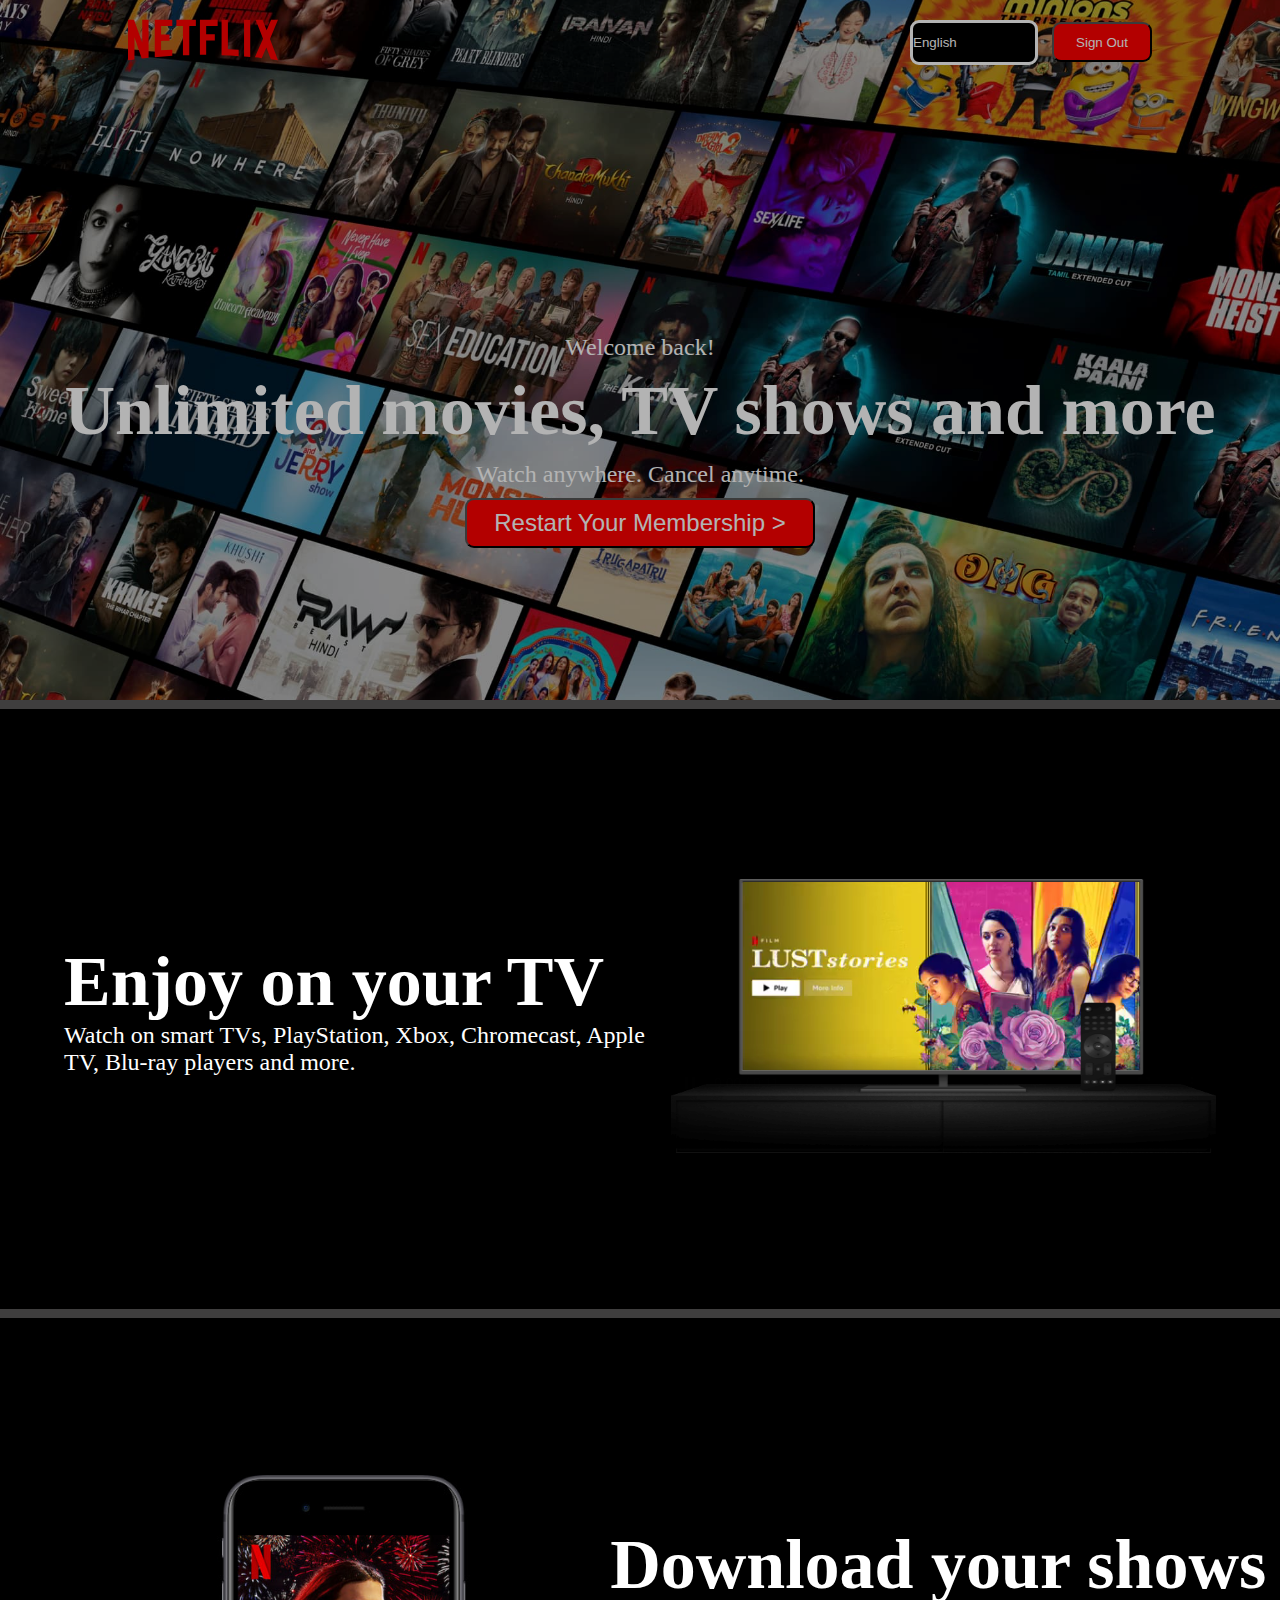
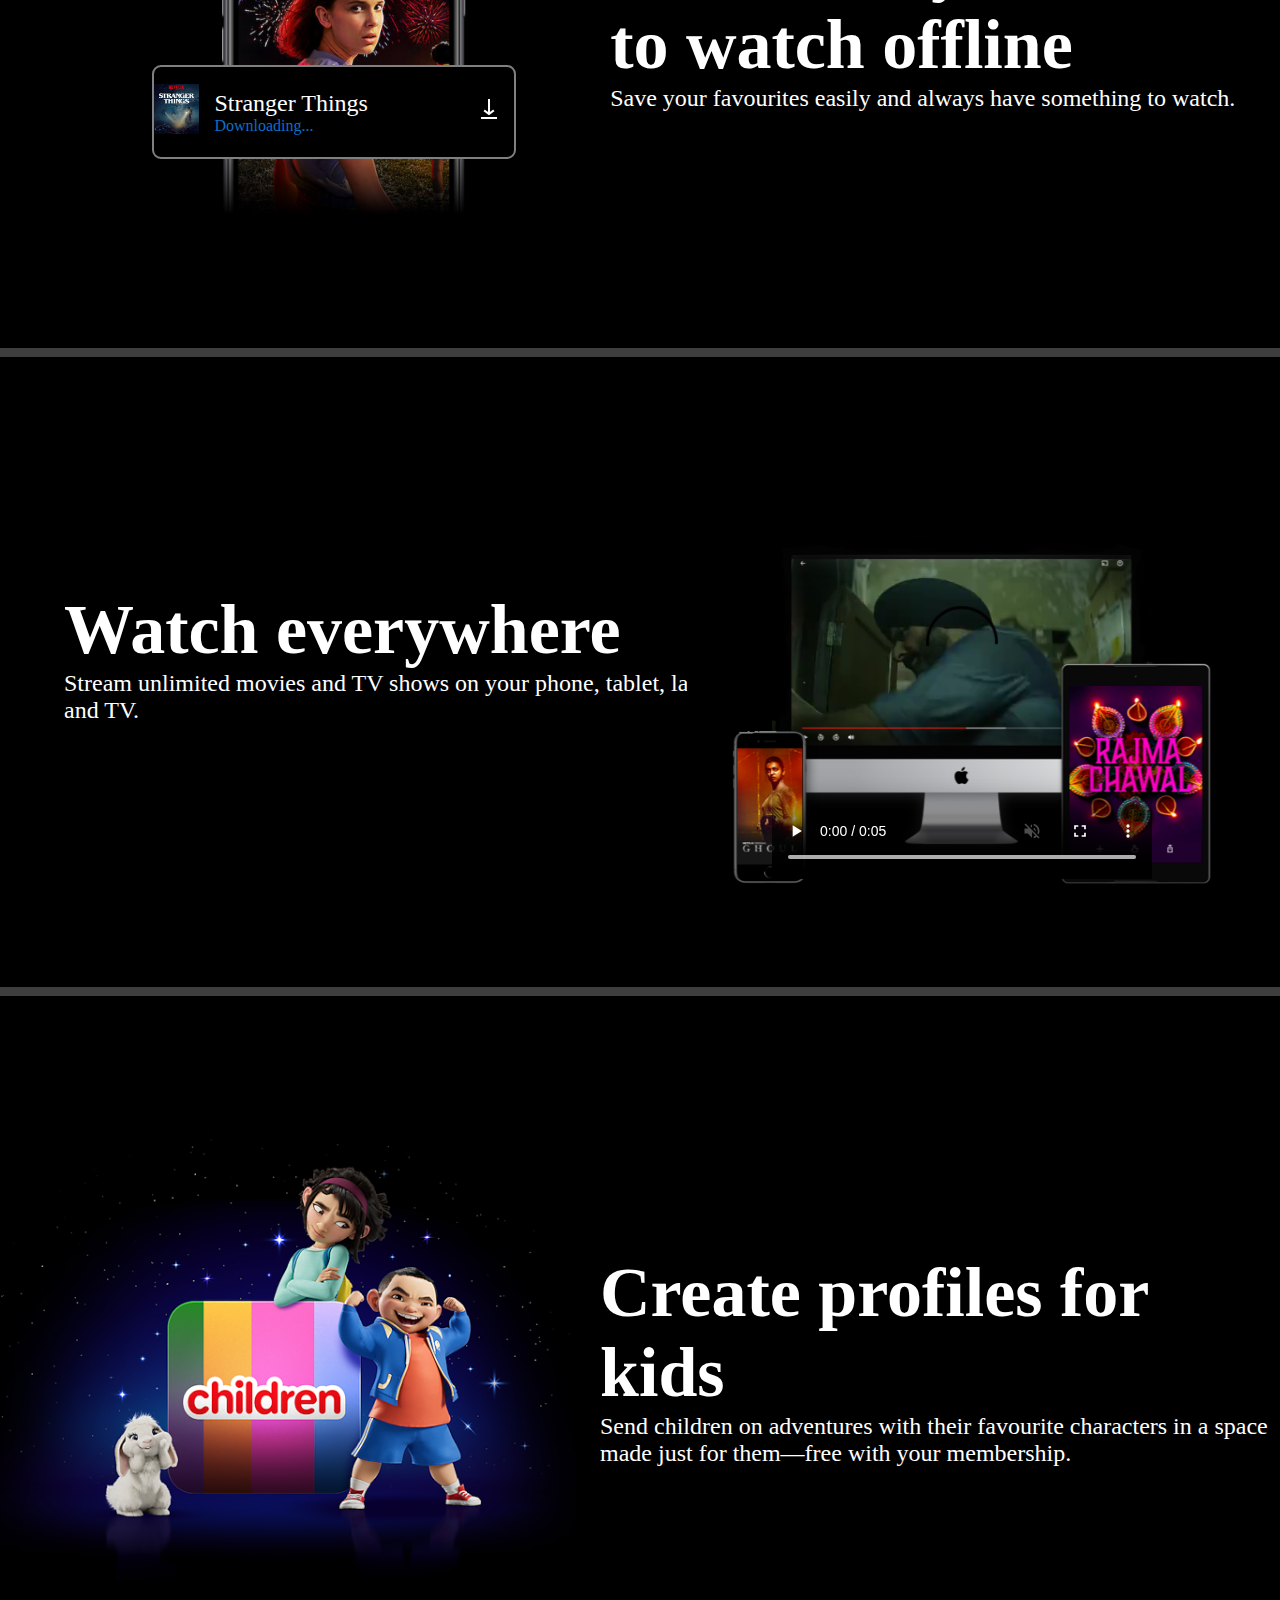
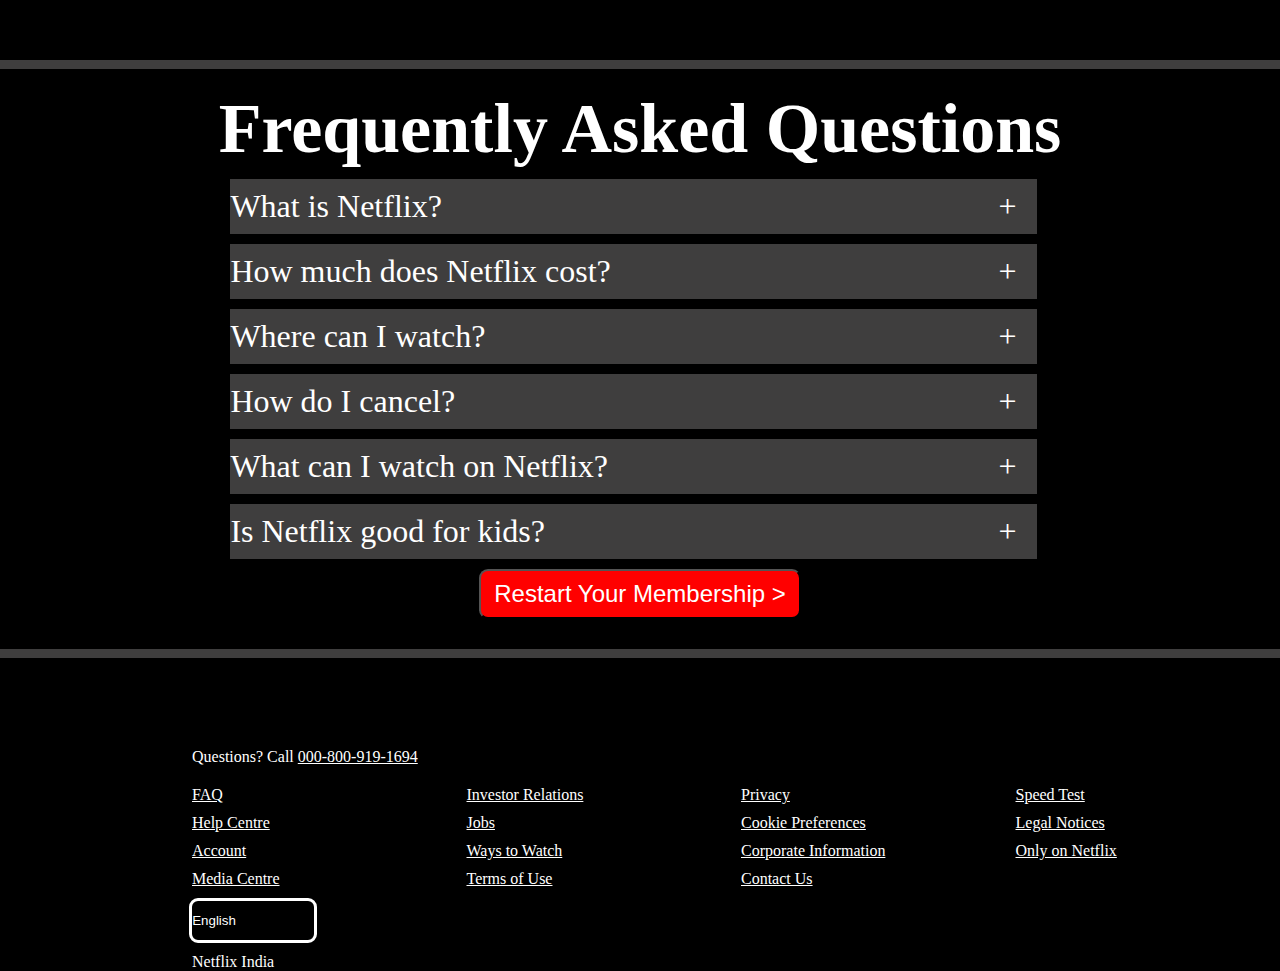
<file: Netflix Front Page/index.html>
<!DOCTYPE html>
<html lang="en">
<head>
    <meta charset="UTF-8">
    <meta name="viewport" content="width=device-width, initial-scale=1.0">
    <title>Document</title>
    <link rel="stylesheet" href="style.css">
</head>
<body>
    <div class="main">
        <nav>
            <span><img width="150px" height="80px" src="asset/logo.svg" alt=""></span>
            <div>
                <button class="lang">English</button>
                <button class="red">Sign Out</button>  
            </div>
        </nav>
        <div class="con">
            <div>Welcome back!</div> 
            <h1>
                Unlimited movies, TV shows and more
            </h1>
            <div>Watch anywhere. Cancel anytime.</div>
            <div><button>Restart Your Membership ></button></div>
        </div>
    </div>
    <div class="line"></div>
    <div class="box">
        <div class="arr0"><h1>Enjoy on your TV</h1>
        Watch on smart TVs, PlayStation, Xbox, Chromecast, Apple TV, Blu-ray players and more.</div>
         <div class="merge" ><img   width="545px" height=" 345px"  src="asset/tv.png" alt=""></div>
         <div class="merge2"><video style="pointer-events: none;" height="250px" width="550px" controls autoplay muted loop src="asset/video-tv-in-0819.m4v"></video></div>
    </div>
    <div class="line"></div>
    <div class="box1">
        <div><img class="millie" height="400px" src="asset/mobile-0819.jpg" alt=""></div>
        <div class="margin"><h1>Download your shows to watch offline</h1>
            Save your favourites easily and always have something to watch.</div>
            <div class="boxbox">
                <div><img width="45px" height="50px" src="asset/boxshot.png" alt=""></div>
                <div>Stranger Things
                    <div class="Download">Downloading...</div>
                </div>
                <div> <img  width="50px" src="asset/download-icon.gif" alt=""></div>

            </div>
    </div>
    <div class="space"></div>
    <div class="line"></div>
    <div class="box2">
        <div class="arr1"><h1>Watch everywhere</h1>
            Stream unlimited movies and TV shows on your phone, tablet, laptop, and TV.</div>
            <div class="merge3"><img  width="555px" src="asset/device-pile-in.png" alt=""></div>
            <div class="merge4"><video width="380px" height="450px" style="pointer-events: none;" controls autoplay muted loop src="asset/Video 53_assets_videos_video1.m4v"></video></div>
    </div>
    <div class="space"></div>
    <div class="line"></div>
    <div class="box3">
        <div><img height="450px" src="asset/AAAABVr8nYuAg0xDpXDv0VI9HUoH7r2aGp4TKRCsKNQrMwxzTtr-NlwOHeS8bCI2oeZddmu3nMYr3j9MjYhHyjBASb1FaOGYZNYvPBCL.png" alt=""></div>
        <div class="arr"><h1>Create profiles for kids</h1>
            Send children on adventures with their favourite characters in a space made just for them—free with your membership.</div>
    </div>
    <div class="line"></div>
    <div class="box4">
        <h1>Frequently Asked Questions</h1>
        <div class="ques"><span>What is Netflix?</span><span>+</span></div>
        <div class="ques"><span>How much does Netflix cost?</span><span>+</span></div>
        <div class="ques"><span>Where can I watch?</span><span>+</span></div>
        <div class="ques"><span>How do I cancel?</span><span>+</span></div>
        <div class="ques"><span>What can I watch on Netflix?</span><span>+</span></div>
        <div class="ques"><span>Is Netflix good for kids?</span><span>+</span></div>
        <div class="button"><button>&nbsp;&nbsp;Restart Your Membership >&nbsp;&nbsp;</button></div>
    </div>
    <div class="space"></div>
    <div class="line"></div>
    <div class="last">
        <div class="top">Questions? Call <span>000-800-919-1694</span></div>
        <div><ul>
            <li>FAQ</li>
            <li>Investor Relations</li>
            <li>Privacy</li>
            <li>Speed Test</li>
            <li>Help Centre</li>
            <li>Jobs</li>
            <li>Cookie Preferences</li>
            <li>Legal Notices</li>
            <li>Account</li>
            <li>Ways to Watch</li>
            <li>Corporate Information</li>
            <li>Only on Netflix</li>
            <li>Media Centre</li>
            <li>Terms of Use</li>
            <li>Contact Us</li>
        </ul></div>
    </div>
    <div class="move"> <button class="lang">English</button></div>
    <div class="footer">Netflix India</div>
</body>
</html>
</file>
<file: Netflix Front Page/style.css>
*{
    margin: 0;
    padding: 0;
    color: rgb(255, 255, 255);
}
body{
    background-color: black;
    width: 100vw;
    overflow-x: hidden;
}
.main{
    background-image: url(asset/bg.jpg);
    background-position: center center;
    background-size: cover;
    height: 700px;
    opacity:calc(0.7) ;
    position: relative;
}
.lang{
    background-color: black;
    width: 10vw;
    height: 45px;
    margin: 10px;
    text-align: left;
    overflow: hidden;
    border-radius: 1vb;
    border: 3px solid white;
}
.red{
    background-color: red;
    text-align: center;
    height: 40px;
    border-radius: 1vb;
    width: 100px;
}
.line{
    width: 100vw;
    height: 1vh;
    background-color: rgb(63, 62, 62);
} 
 nav{
    max-width: 80vw;
    display: flex;
    margin: auto;
    justify-content: space-between;
    align-items: center;
 }
.con h1{
    display: flex;
    justify-content: center;
 }
 .con{
    margin-top: 250px;
 }
 .con:nth-child(2){
    font-size: x-large;
 }
 .con div{
    display: flex;
    justify-content: center;
    margin: 10px;
    align-items: center;
 }
 
 .con button{
    width: 350px;
    height: 50px;
    font-size:x-large;
    text-align: center;
    border-radius: 1vb;
    background-color: red;
 }
 .box{
    display: flex;
    justify-content:space-between;
    margin: auto;
    font-size: x-large;
    width: 100vw;
    height: 600px;
    margin-left: 5vw;
    text-align:left;
    align-items:center;
 }
 .box .merge2{
   margin-right: 10vw;
  }
 .box .merge{
   position: absolute;
   top: 810px;
   right: 5vw;
 }
 .box1{
    display: flex;
    justify-content:space-between;
    font-size: x-large;
    margin: auto;
    width: 100vw;
    height: 600px;
    text-align:start;
    align-items: center;
 }
 .boxbox{
    display: grid;
    width: fit-content;
    height:  90px;
    grid-template-columns:60px 250px 50px;
    align-items: center;
    border: 2px solid  gray;
    border-radius: 1vb;
    position:absolute;
     top: 1665px;
    left: 8vw; 
    margin-left: 50px;
    background-color: black;
 }
 .boxbox .Download{
    font-size:medium;
    color: rgb(15, 110, 199);
 }
 h1{
    font-size: 70px;
 }
 .box1 .millie{
    position: relative;
    margin-left: 6vw;
 }
 .box2{
   display: flex;
    justify-content:space-between;
    margin: auto;
    font-size:x-large;
    width: 100vw;
    height: 600px;
    margin-left: 5vw;
    text-align:left;
    align-items:center;
    align-content: center;
}
.space{
   height: 30px;
}
.box2 .merge4{
   margin-right: 15vw;
}
.box2 .merge3{
   position: absolute;
   top: 2110px;
   right: 3vw;
}
.box3{
   display: flex;
   justify-content:space-between;
   font-size: x-large;
   margin: auto;
   width: 100vw;
   height: 600px;
   text-align:start;
   align-items: center;
}
.box3{
   margin-top: 5vw;
}
.box4{
   margin-top: 20px;
   gap: 10px;
   justify-content: center;
}
.box4 h1{
   text-align: center;
}
.ques{
   margin: 10px;
   display: grid;
   width: fit-content;
   margin-left: 18vw;
   height: 55px;
   background-color:  rgb(63, 62, 62);
   font-size:xx-large;
   grid-template-columns: 60vw 3vw;
   align-items: center;
}
.ques:hover{
   background-color: rgb(81, 80, 80);
   cursor: pointer;
}
.box4 button{
   width: fit-content;
   height: 50px;
   font-size:x-large;
   text-align: center;
   border-radius: 1vb;
   background-color: red;
}
.box4 .button{
   display: flex;
   justify-content: center;
}
.last{
   margin-top: 10vh;
   margin-left: 15vw;
}
.last ul{
   list-style-type: none;
   text-decoration: underline;
   gap: 10px;
   display: grid;
   grid-template-columns: 1fr 1fr 1fr 1fr;
}
.last .top{
   margin-bottom: 20px;

}
.top span{
   text-decoration: underline;
}
.move{
   margin-left: 14vw;
}
.footer{
   margin-left: 15vw;
}
@media (max-width: 1000px){
   h1{
      font-size: calc(50px);
   }
   *{
      font-size: medium;
   }
   .box2 .merge3{
      position: absolute;
      right: 3vw;
   }
   .box{
      margin-top: 15px;
      display:block;
      text-align: center;
   }
   .box .merge{
      position: absolute;
      top: 835px;
      right: 15vw;
      left: 17vw;
    }
    .merge img{
      width: 65vw;
      height: auto;
    }
    .merge2 video{
      width: 50vw;
      height: auto;
    }
    .box .merge2{
      margin-top: 14vw;
      margin-left: 1vw;
     }
     .box1{
      display:block;
      margin-left: 0;
      /* margin-left: 10vw; */
     }
     .box1 .margin{
      position: absolute;
      top: 1350px;
      left: 9vw;
      right: 9vw;
      text-align: center;
     }
     .box1 .millie{
      position: relative;
      margin-top: 175px;
      margin-left: 21vw;
      margin-bottom: 10px;
      height: 420px;
      width: 65vw;
   }
   .boxbox{
      top:1820px;
      height:fit-content;
      left: 30vw;
      grid-template-columns: 55px 25vw 50px;
      width: fit-content;
   }
   .box2 .merge3{
      position: absolute;
      top: 2200px;
      right: 3vw;
      left: 5vw;
   }
   .box2{
      display: block;
      text-align: center;
      margin-left: 0;
   }
   .arr1{
      position:absolute;
      top: 2015px;
      left: 20vw;
      right: 20vw;
   }
   .merge3 img{
      width: 65vw;
      height:350px;
   }
   .merge4 video{
      margin-top: 100px;
      width: 45vw;
   }
  .box2 .arr1{
      margin-top: 15px;
   }
   .box2 .merge4{
      margin-left: 12vw
   }
   .box3{
      display:block;
      margin-top: 15px;
   }
   .box3 .arr{
      margin-left: 15vh;
      margin-right: 15vh;
      position: absolute;
      top: 2715px;
      text-align: center;
   }
   .box3 img{
      margin-top:230px;
      margin-left: 20vw;
      height: 350px;
      width: 65vw; 
   }
   .last ul{
      grid-template-columns: 1fr 1fr;
   }
}
</file>
